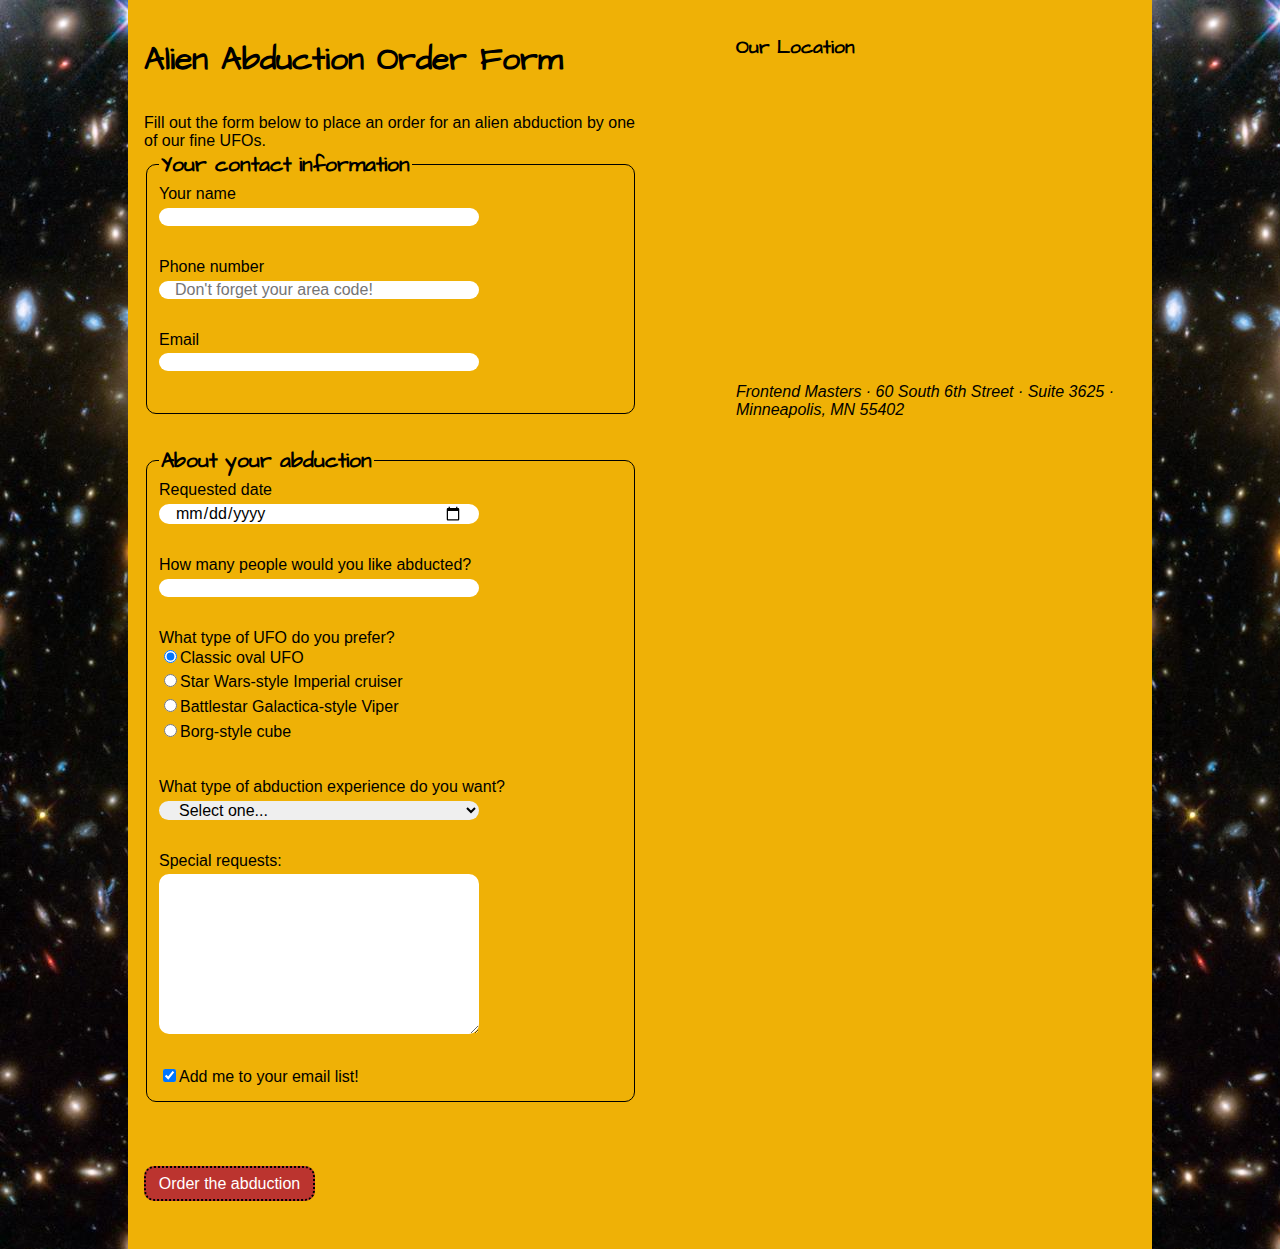
<file: 4-forms/begin/forms.html>
<!DOCTYPE html>
<html lang="en">
<head>
	<meta charset="UTF-8">
	<title>Alien Abduction Order Form</title>
	<link rel="preconnect" href="https://fonts.googleapis.com">
	<link rel="preconnect" href="https://fonts.gstatic.com" crossorigin>
	<link href="https://fonts.googleapis.com/css2?family=Architects+Daughter&display=swap" rel="stylesheet">
	<link href="css/forms.css" rel="stylesheet">	
</head>
<body>
	<div class="wrapper">
		<section>
			<h1>Alien Abduction Order Form</h1>
			<p>Fill out the form below to place an order for an alien abduction by one of our fine UFOs.</p>
		<form action="https://e3vwdl4bpd.execute-api.us-west-2.amazonaws.com/default/API2SES" method="post">
			<input type="hidden" name="send_to" value="i@kd57.ru">
			<fieldset>
				<legend>Your contact information</legend>
				<label for="name">Your name </label>
					<input type="text" id="name" name="name">
				<label for="phone">Phone number</label>
					<input type="tel" id="phone" name="phone" placeholder="Don't forget your area code!">
				<label for="email">Email </label>
					<input type="email" id="email" name="email">
			</fieldset>
			<fieldset>
				<legend>About your abduction </legend>
				<label for="date">Requested  date</label>
					<input type="date" id="date" name="date">
				<label for="qty">How many people would you like abducted?</label>
					<input type="number" id="qty" name="qty" min="1" max="10">
				<p>What type of UFO do you prefer?</p>
					<label>
						<input type="radio" name="ufotype" value="classic" checked>Classic oval UFO
					</label>
					<label>
						<input type="radio" name="ufotype" value="starwars">Star Wars-style Imperial cruiser</label>
					<label>
						<input type="radio" name="ufotype" value="viper">Battlestar Galactica-style Viper</label>
					<label>
						<input type="radio" name="ufotype" value="cube">Borg-style cube</label>
					

				<label for="abtype">What type of abduction experience do you want?</label>
					<select id="abtype" name="abtype">
						<option selected>Select one...</option>
						<option value="tour">Tour of the solar system</option>
						<option value="dinner">Alien dinner and discussion</option>
						<option value="dance">Alien dance lessons</option>
						<option value="whales">Whale watching</option>
					</select>
				<label for="comments">Special requests:</label>
				<textarea id="comments" name="comments"></textarea>
				<label>
					<input type="checkbox" value="subscribe" name="subscribe" id="subscribe" checked>Add me to your email list!
				</label>
			</fieldset>
			<button type="submit">Order the abduction</button>
		</form>
		</section>
		<aside>
			<h3>Our Location</h3>
			<iframe src="https://www.google.com/maps/embed?pb=!1m18!1m12!1m3!1d2822.318684836809!2d-93.27308128421141!3d44.97783687378443!2m3!1f0!2f0!3f0!3m2!1i1024!2i768!4f13.1!3m3!1m2!1s0x52b3329a75fc44b3%3A0xab6d15df00205abb!2s60%20South%206th%20St%2C%20Minneapolis%2C%20MN%2055402%2C%20USA!5e0!3m2!1sen!2sil!4v1664973644323!5m2!1sen!2sil" width="400" height="300" style="border:0;" allowfullscreen="" loading="lazy" referrerpolicy="no-referrer-when-downgrade"></iframe>
			<address>
				Frontend Masters &middot;
				60 South 6th Street &middot;
				Suite 3625 &middot;
				Minneapolis, MN 55402
			</address>
		</aside>
	</div>
	<script src="js/forms.js"></script>
</body>
</html>
</file>
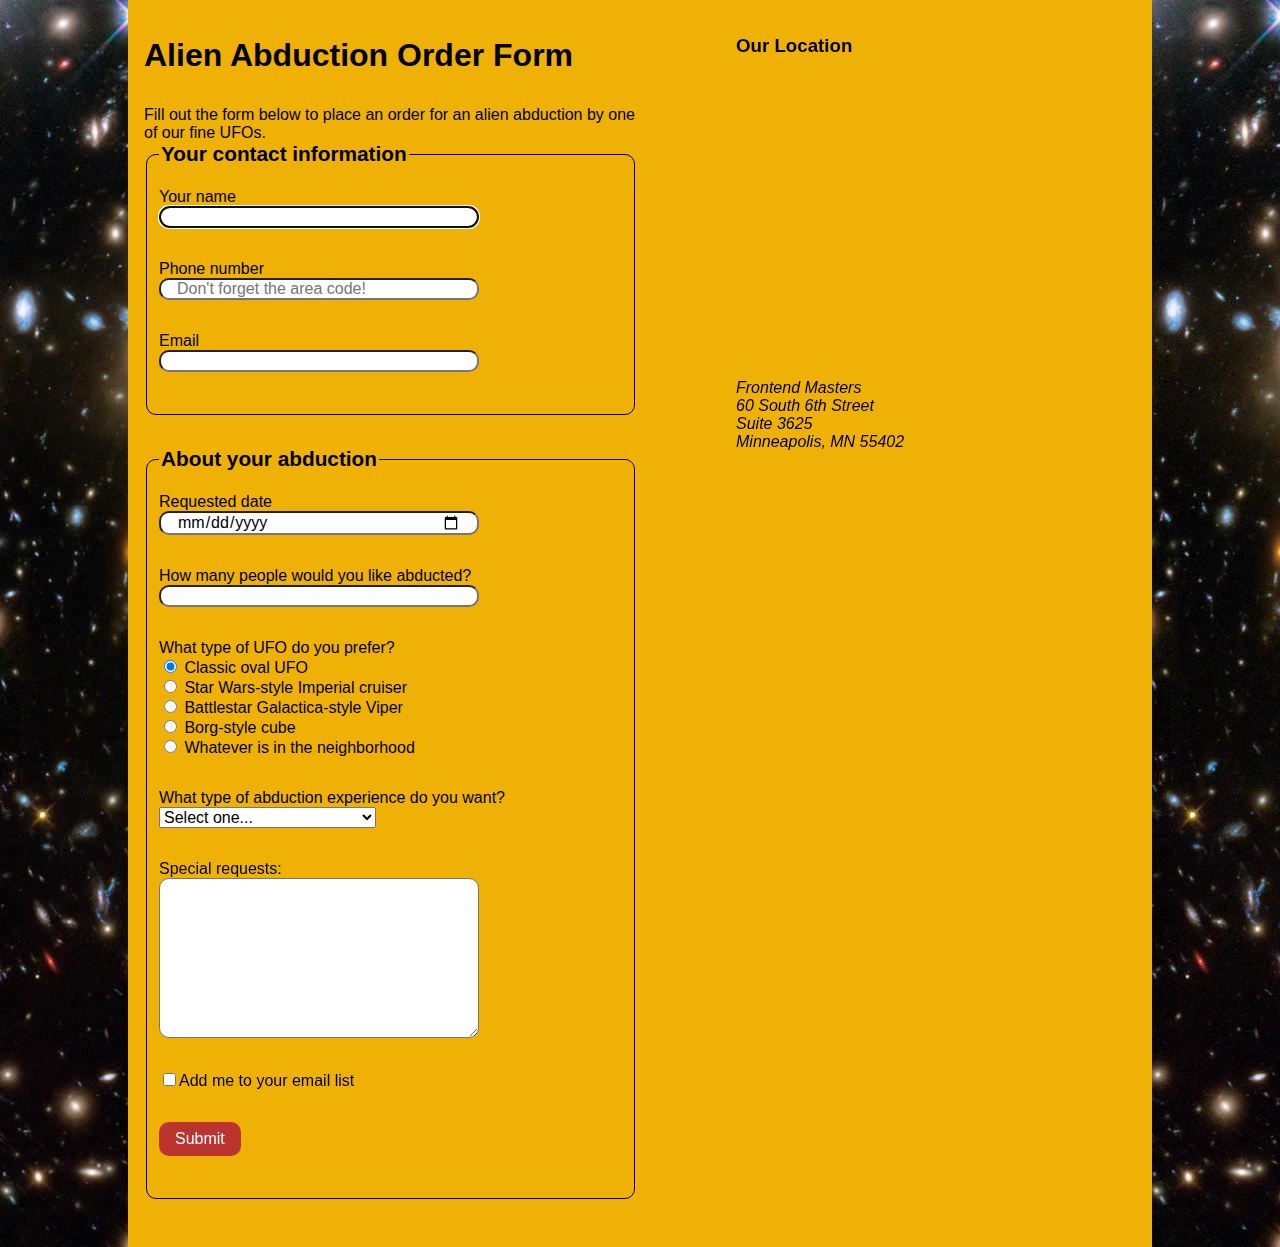
<file: 4-forms/end/forms-end.html>
<!DOCTYPE html>
<html lang="en">

<head>
	<meta charset="UTF-8">
	<title>Alien Abduction Order Form</title>
	<link href="css/forms-end.css" rel="stylesheet">
</head>

<body>
	<div class="wrapper">
		<section>
			<h1>Alien Abduction Order Form</h1>
			<p>Fill out the form below to place an order for an alien abduction by one of our fine UFOs.</p>
			<form method="POST" action="https://e3vwdl4bpd.execute-api.us-west-2.amazonaws.com/default/API2SES">
				<fieldset>
					<legend>Your contact information</legend>
					<label for="name">Your name </label>
					<input type="text" id="name" name="name" autofocus>
					<label for="phone">Phone number</label>
					<input type="tel" id="phone" name="phone" placeholder="Don't forget the area code!">
					<label for="email">Email</label>
					<input type="email" id="email" name="email">

				</fieldset>
				<fieldset>
					<legend>About your abduction </legend>
					<label for="date">Requested date</label>
					<input type="date" id="date" name="date">
					<label for="qty">How many people would you like abducted?</label>
					<input type="number" id="qty" name="qty" min="1" max="10">

					<p>What type of UFO do you prefer?</p>
					<label>
						<input type="radio" name="ufotype" value="classic" checked> Classic oval UFO
					</label>
					<label>
						<input type="radio" name="ufotype" value="starwars"> Star Wars-style Imperial cruiser
					</label>
					<label>
						<input type="radio" name="ufotype" value="galactica"> Battlestar Galactica-style Viper
					</label>
					<label>
						<input type="radio" name="ufotype" value="startrek"> Borg-style cube
					</label>
					<label>
						<input type="radio" name="ufotype" value="any"> Whatever is in the neighborhood
					</label>

					<label for="abtype">What type of abduction experience do you want?</label>
					<select id="abtype" name="abtype">
						<option selected>Select one...</option>
						<option value="tour">Tour of the solar system</option>
						<option value="dinner">Alien dinner and discussion</option>
						<option value="dance">Alien dance lessons</option>
						<option value="whales">Whale watching</option>
					</select>

					<label for="comments">Special requests:</label>
					<textarea id="comments" name="comments"></textarea>

					<label>
						<input id="subscribe" name="subscribe" type="checkbox" value="subscribe">Add me to your email list
					</label>
					<input id="send_to" type="hidden" name="send_to" value="yourEmailHere">
					<button type="submit">Submit</button>
				</fieldset>
			</form>

		</section>
		<aside>
			<h3>Our Location</h3>
			<iframe src="https://www.google.com/maps/embed?pb=!1m18!1m12!1m3!1d1411.1614370128507!2d-93.27191134226143!3d44.977751763344614!2m3!1f0!2f0!3f0!3m2!1i1024!2i768!4f13.1!3m3!1m2!1s0x52b3329a75fc44b3%3A0xab6d15df00205abb!2s60+South+6th+St%2C+Minneapolis%2C+MN+55402!5e0!3m2!1sen!2sus!4v1540308714418"
			 width="400" height="300" frameborder="0" style="border:0" allowfullscreen></iframe>
			<address>
				Frontend Masters <br>
				60 South 6th Street <br>
				Suite 3625 <br>
				Minneapolis, MN 55402
			</address>
		</aside>
	</div>
	<script src="js/forms.js"></script>
</body>

</html>
</file>
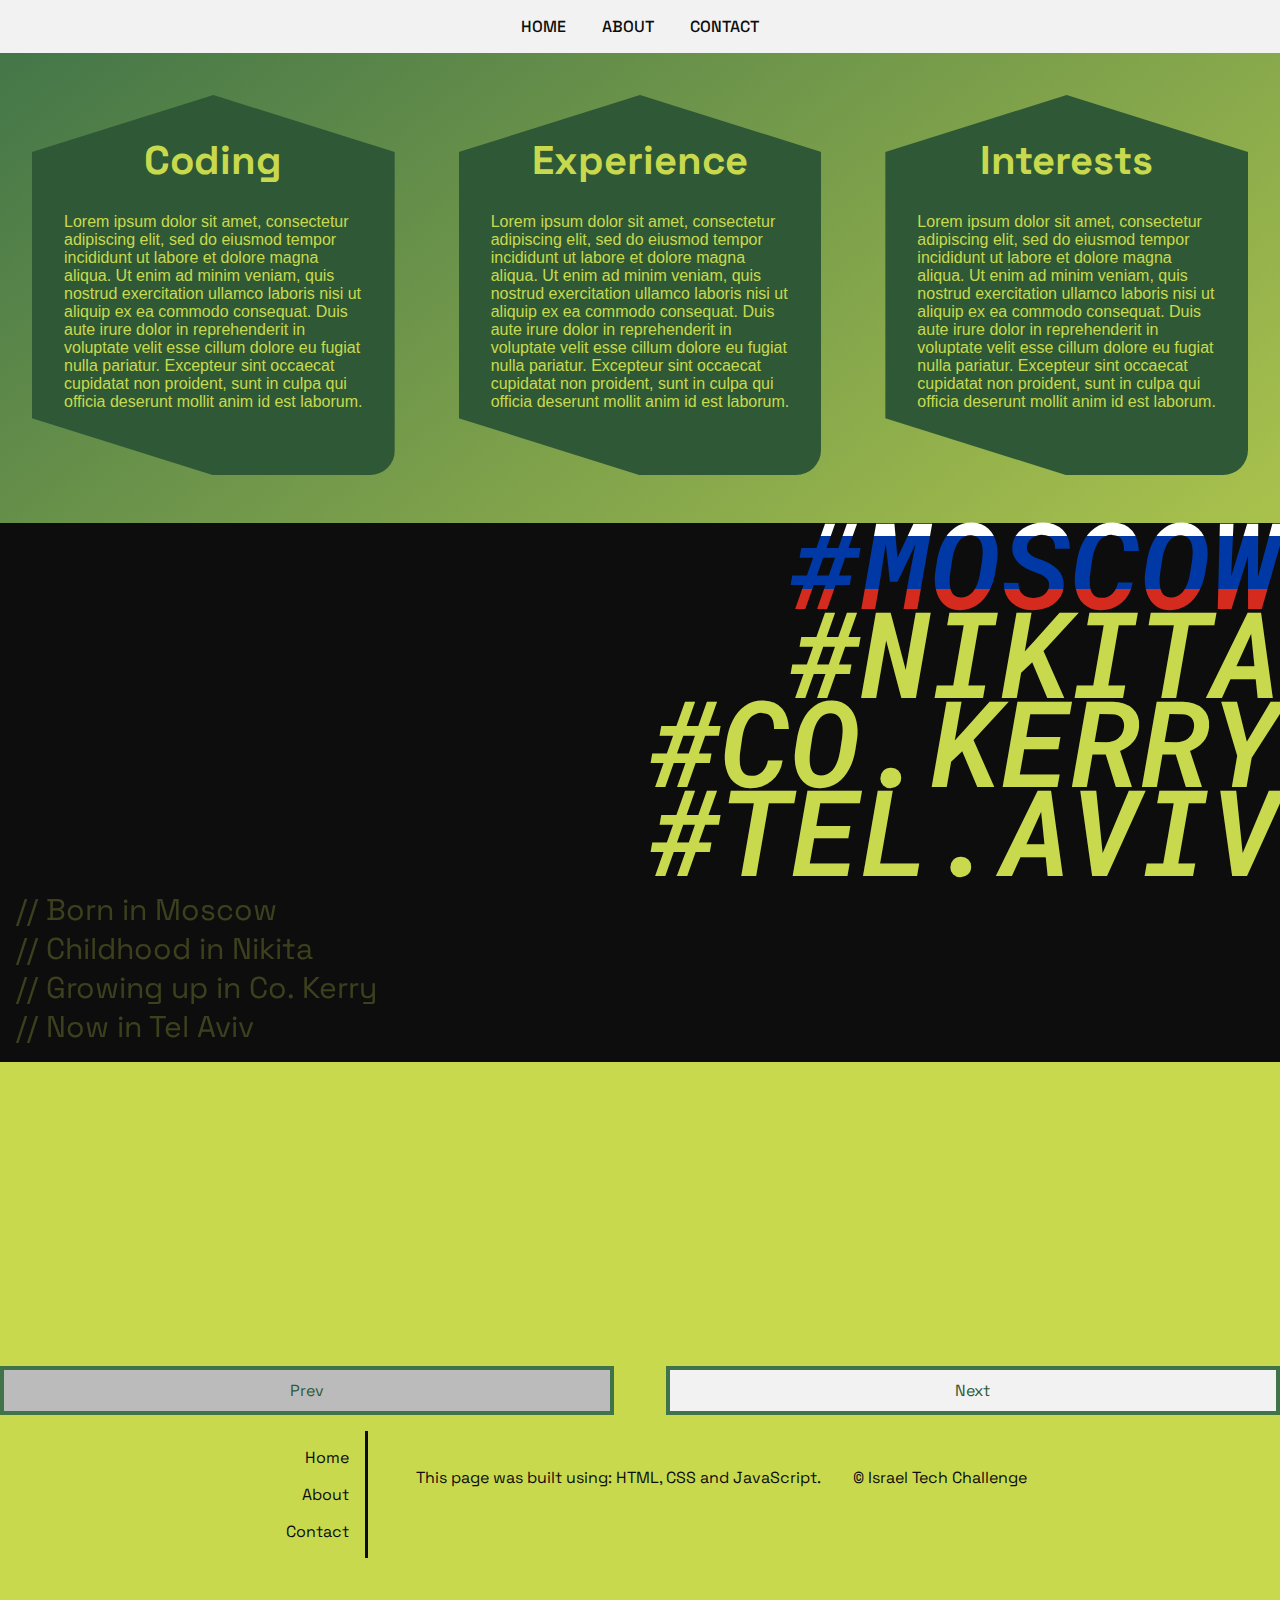
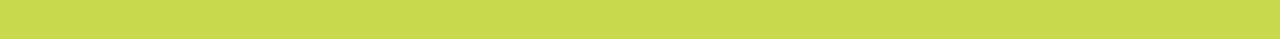
<file: Degtyar_Kirill_ITCPrecourse/pages/about.html>
<!DOCTYPE html>
<html lang="en">
<head>
    <meta charset="UTF-8">
    <meta http-equiv="X-UA-Compatible" content="IE=edge">
    <meta name="viewport" content="width=device-width, initial-scale=1.0">
    <title>About</title>
    <!-- Adding favicon -->
    <link rel="icon" type="image/x-icon" href="../images/favicon.ico">
    <!-- Adding fonts here -->
    <link rel="preconnect" href="https://fonts.googleapis.com">
    <link rel="preconnect" href="https://fonts.gstatic.com" crossorigin>
    <link href="https://fonts.googleapis.com/css2?family=Space+Grotesk:wght@300;400;500;600;700&display=swap" rel="stylesheet">
    <link href="https://fonts.googleapis.com/css2?family=Roboto+Mono:ital,wght@0,400;0,700;1,400;1,700&display=swap" rel="stylesheet">
    <!-- Adding my CSS styles -->
    <link href="../css/style.css" rel="stylesheet">
</head>
<body>
    <header>
        <nav>
          <ul>
            <li><a href="../index.html">Home</a></li>
            <li><a href="#">About</a></li>
            <li><a href="./contact.html">Contact</a></li>
          </ul>
        </nav>
    </header>
      <section class="about_me">
        <div>
            <h1>Coding</h1>
            <p>Lorem ipsum dolor sit amet, consectetur adipiscing elit, sed do eiusmod tempor incididunt ut labore et dolore magna aliqua. Ut enim ad minim veniam, quis nostrud exercitation ullamco laboris nisi ut aliquip ex ea commodo consequat. Duis aute irure dolor in reprehenderit in voluptate velit esse cillum dolore eu fugiat nulla pariatur. Excepteur sint occaecat cupidatat non proident, sunt in culpa qui officia deserunt mollit anim id est laborum.</p>
        </div>
        <div>
            <h1>Experience</h1>
            <p>Lorem ipsum dolor sit amet, consectetur adipiscing elit, sed do eiusmod tempor incididunt ut labore et dolore magna aliqua. Ut enim ad minim veniam, quis nostrud exercitation ullamco laboris nisi ut aliquip ex ea commodo consequat. Duis aute irure dolor in reprehenderit in voluptate velit esse cillum dolore eu fugiat nulla pariatur. Excepteur sint occaecat cupidatat non proident, sunt in culpa qui officia deserunt mollit anim id est laborum.</p>
        </div>
        <div>
            <h1>Interests</h1>
            <p>Lorem ipsum dolor sit amet, consectetur adipiscing elit, sed do eiusmod tempor incididunt ut labore et dolore magna aliqua. Ut enim ad minim veniam, quis nostrud exercitation ullamco laboris nisi ut aliquip ex ea commodo consequat. Duis aute irure dolor in reprehenderit in voluptate velit esse cillum dolore eu fugiat nulla pariatur. Excepteur sint occaecat cupidatat non proident, sunt in culpa qui officia deserunt mollit anim id est laborum.</p>
        </div>
      </section>
      <section class="about_me_map">
        <div class="map_wrapper"> <!-- map section container -->
            <div class="cities_list flex block" > <!-- list of cities container -->
                <ul class="map_places">
                    <li><p class="flag_items moscow">#MOSCOW</p></li>
                    <li><p class="flag_items">#NIKITA</p></li>              
                    <li><p class="flag_items">#CO.KERRY</p></li>
                    <li><p class="flag_items">#TEL.AVIV</p></li>
                </ul>   
            </div>
            <div class="map_places_info">
                <p>// Born in Moscow</p>
                <p>// Childhood in Nikita</p>
                <p>// Growing up in Co. Kerry</p>
                <p>// Now in Tel Aviv</p>
            </div>
            <div class="map_and_buttons">
                <div class="iframe_wrapper">
                    <iframe
                    class="map_frame" 
                    src="https://www.google.com/maps/embed?pb=!1m18!1m12!1m3!1d287628.52958117606!2d37.31488918325069!3d55.72205664904331!2m3!1f0!2f0!3f0!3m2!1i1024!2i768!4f13.1!3m3!1m2!1s0x46b54afc73d4b0c9%3A0x3d44d6cc5757cf4c!2sMoscow%2C%20Russia!5e0!3m2!1sen!2sil!4v1665183292679!5m2!1sen!2sil" 
                    width="600" 
                    height="300" 
                    style="border:0;" 
                    allowfullscreen="" 
                    loading="lazy" 
                    referrerpolicy="no-referrer-when-downgrade">
                    </iframe>
                </div>
                <div class="flex">
                    <button class="prev_button" disabled>Prev</button>
                    <button class="next_button">Next</button>
                </div>
            </div>
        </div>
        <div>

        </div>
      </section>
      <footer class="footer2">
        <div>
          <ul>
            <li><a href="../index.html">Home</a></li>
            <li><a href="#">About</a></li>
            <li><a href="./contact.html">Contact</a></li>
          </ul>
        </div>
        <div class="used_skills"></div>
        <div class="copyright">&#169; Israel Tech Challenge</div>
      </footer>
    <!-- <div>About Page</div> -->
    <script src="../js/maps.js"></script>
    <script src="../js/footer.js"></script>
    <script src="../js/additional.js"></script>
</body>
</html>
</file>
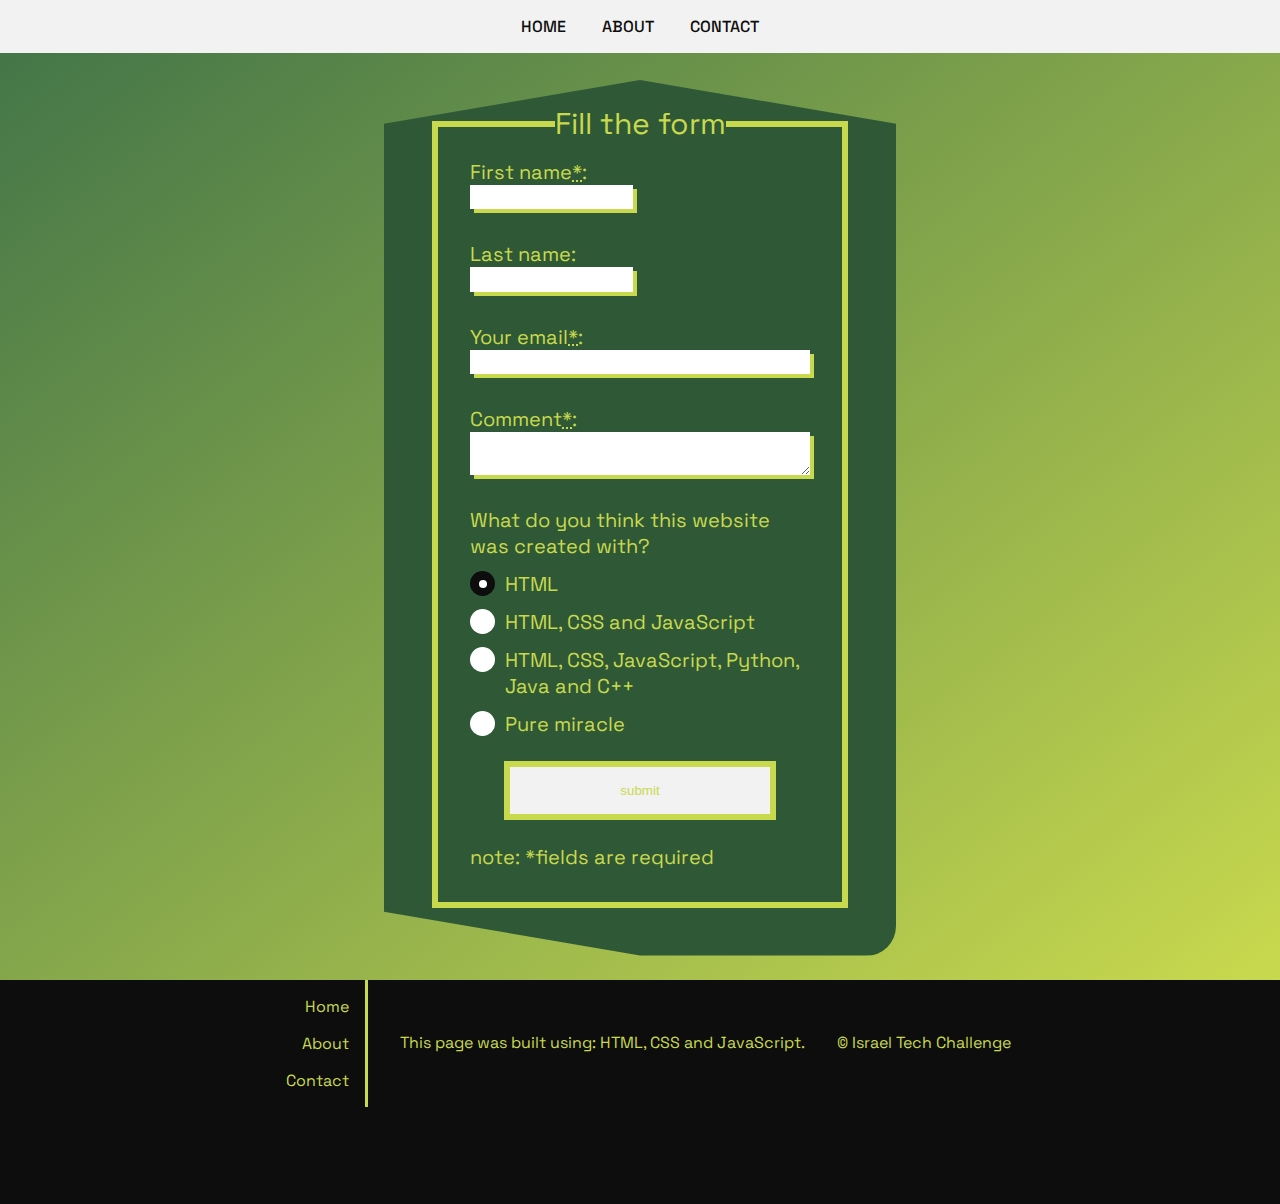
<file: Degtyar_Kirill_ITCPrecourse/pages/contact.html>
<!DOCTYPE html>
<html lang="en">
<head>
    <meta charset="UTF-8">
    <meta http-equiv="X-UA-Compatible" content="IE=edge">
    <meta name="viewport" content="width=device-width, initial-scale=1.0">
    <title>Contact</title>
    <!-- Adding favicon -->
    <link rel="icon" type="image/x-icon" href="../images/favicon.ico">
    <!-- Adding fonts here -->
    <link rel="preconnect" href="https://fonts.googleapis.com">
    <link rel="preconnect" href="https://fonts.gstatic.com" crossorigin>
    <link href="https://fonts.googleapis.com/css2?family=Space+Grotesk:wght@300;400;500;600;700&display=swap" rel="stylesheet">
    <!-- Adding my CSS styles -->
    <link href="../css/style.css" rel="stylesheet">
</head>
<body>
    <header>
        <nav>
          <ul>
            <li><a href="../index.html">Home</a></li>
            <li><a href="./about.html">About</a></li>
            <li><a href="#">Contact</a></li>
          </ul>
        </nav>
      </header>
      <section class="form_section">
        <form id="contact" action="https://formspree.io/f/xdojdnjr" method="POST">
        <fieldset>
            <legend>Fill the form</legend>
                <label for="first_name">First name<abbr title="This field is mandatory">*</abbr>:
                    <input type="text" id="first_name" name="first_name" required onkeyup="enableSubmit()">
                </label>
                <label for="last_name">Last name:
                    <input type="text" id="last_name" name="last_name">
                </label>
                <label for="email">Your email<abbr title="This field is mandatory">*</abbr>:
                    <input type="email" id="email" name="email" required onkeyup="enableSubmit()">
                </label>
                <label for="comment">Comment<abbr title="This field is mandatory">*</abbr>:
                    <textarea id="comment" name="comment" required onkeyup="enableSubmit()"></textarea>
                </label>
                <p>What do you think this website was created with?</p>
                <label class="button_container">HTML
                    <input type="radio" name="ufotype" value="oneItem" checked>
                    <span class="radio_button"></span>
                </label>
                <label class="button_container">HTML, CSS and JavaScript
                    <input type="radio" name="ufotype" value="threeItems">
                    <span class="radio_button"></span>
                </label>
                <label class="button_container">HTML, CSS, JavaScript, Python, Java and C++
                    <input type="radio" name="ufotype" value="sixItems">
                    <span class="radio_button"></span>
                </label>
                <label class="button_container">Pure miracle
                    <input type="radio" name="ufotype" value="miracle">
                    <span class="radio_button"></span>
                </label>
                <button id="submit" type="submit" value="Submit">submit</button>
                <p class="note">note: *fields are required</p>
        </fieldset>
        </form>
      </section>
      <footer>
        <div>
          <ul>
            <li><a href="#">Home</a></li>
            <li><a href="./pages/about.html">About</a></li>
            <li><a href="./pages/contact.html">Contact</a></li>
          </ul>
        </div>
        <div class="used_skills"></div>
        <div class="copyright">&#169; Israel Tech Challenge</div>
      </footer>
    <!-- <div>Contact Page</div> -->
    <script src="../js/formValidation.js"></script>
    <script src="../js/footer.js"></script>
    <script src="../js/additional.js"></script>
</body>
</html>
</file>
<file: 4-forms/begin/css/forms.css>
html {
  box-sizing: border-box;
}
*, *:before, *:after {
  box-sizing: inherit;
}
body {
	font-family: Arial, Helvetica, sans-serif;
	margin: 0;
	padding: 0;
	background-image: url(../img/galaxy.jpg);
}
h1, h3, legend {
	font-family: 'Architects Daughter', cursive;
}
.wrapper {
	width: 80%;
	margin: 0 auto;
	padding: 1em;
	display: flex;
	flex-flow: row nowrap;
	background-color: #efb106;
}
p, [for="abtype"] {
	margin-bottom: 0;
	margin-top: 2rem;
}
section {
	flex-basis: 57%;
	margin-right: 10%;
}
aside {
	flex-basis: 33%;
}
fieldset {
	border: 1px solid black;
	border-radius: 10px;
	margin-bottom: 2rem;
}
legend {
	font-weight: bold;
	font-size: 1.3rem;
	margin-top: 1.5rem;
	margin-bottom: 0;
	display: block;
}
label {
	display: block;
	padding-bottom: 0.3rem;
}
textarea {
	height: 10rem;
	padding: 1rem;
	width: 100%;
}
select {
	font-size: 1rem;
}
button {
	font-size: 1rem;
	margin: 2rem 0;
	background-color: #bb342f;
	color: white;
	border: 2px dotted black;
	padding: 0.4rem 0.8rem;
	border-radius: 10px;
}
button:hover {
	background-color: white;
	color: #bb342f;
}
input:not([type="radio"]):not([type="checkbox"]), textarea, select {
	display: block;
	margin-bottom: 2rem;
	width: 20rem;
	font-family: Arial, Helvetica, sans-serif;
	font-size: 1rem;
	padding: 0 1rem;
	border-radius: 10px;
	border: none;
}
[type="radio"] {
	border: 5px solid black;
}
</file>
<file: 4-forms/end/css/forms-end.css>
html {
  box-sizing: border-box;
}
*, *:before, *:after {
  box-sizing: inherit;
}
body {
	font-family: Arial, Helvetica, sans-serif;
	background-image: url(../img/galaxy.jpg);
	margin: 0;
	padding: 0;
}
.wrapper {
	width: 80%;
	margin: 0 auto;
	padding: 1em;
	background-color: #EFB106;
	display: flex;
	flex-flow: row nowrap;
}
section {
	flex-basis: 57%;
	margin-right: 10%;
}
aside {
	flex-basis: 33%;
}
p, [for="abtype"] {
	margin-bottom: 0;
	margin-top: 2rem;
}
fieldset, #abtype {
	margin-bottom: 2rem;
}
fieldset {
	border: 1px solid black;
	border-radius: 10px;
}
legend {
	font-weight: bold;
	font-size: 1.3rem;
	margin-top: 1.5rem;
	margin-bottom: 1rem;
	display: block;
}
label {
	display: block;
}
input:not([type="radio"]):not([type="checkbox"]), 
textarea {
	display: block;
	margin-bottom: 2rem;
	width: 20rem;
	font-family: Arial, Helvetica, sans-serif;
	font-size: 1em;
	border-radius: 10px;
	padding: 0 1rem;
}
textarea {
	height: 10rem;
	padding: 1rem;
}
select {
	font-size: 1rem;
}
button {
	margin: 2rem 0;
	background-color: #BB342F;
	color: white;
	border: none;
	font-size: 1rem;
	padding: 0.5rem 1rem;
	border-radius: 10px;
}
button:hover {
	background-color: #9A2B27;
}
</file>
<file: Degtyar_Kirill_ITCPrecourse/css/style.css>
* {
  box-sizing: border-box;
  margin: 0;
  padding: 0;
  border: 0;
}

/* colors: 2f5936 407348 C9D94E F2F2F2 0D0D0D */

body {
  /* background-image: linear-gradient(to Ttop, rgb(117, 132, 132), white); */
  background-image: linear-gradient(to bottom right, #407348, #C9D94E);
  font-family: Helvetica, sans-serif;
  color:#C9D94E;
  height: 100vh;
}

.flex {
  display: flex;
  justify-content:space-between;
  flex-flow: row nowrap;
}
.block {
  justify-content: right;
  flex-flow: column nowrap;
}

h1 {
  font-family: 'Space Grotesk', Helvetica, sans-serif;
  margin-bottom: 0.7rem;
}
.card h4 {
  font-family: 'Space Grotesk', Helvetica, sans-serif;
  font-weight: 300;
  border-top: 2px solid #C9D94E;
}

a {
  text-decoration: none;
}

/* navigation */
nav {
  margin-bottom: 1.5rem;
}
nav ul{
  list-style-type: none;
  display: block;
  text-align: center;
  position: fixed;
  top: 0;
  width: 100%;
  background-color: #F2F2F2;
  margin-bottom: 200px;
  z-index: 1;
}
nav ul li {
  display: inline-block;
  font-family: 'Space Grotesk', sans-serif;
  text-transform: uppercase;
  color: #0D0D0D;
  margin: 1rem;
}
nav ul li a {
  padding-bottom: 1.3rem;
  color:#0D0D0D;
  font-weight: 500;
}
nav ul li a:hover {
  background-color:#F2F2F2;
  font-weight: 700;
  border-top: 3px solid #0D0D0D;
}

/* card */
div.card ul {
  list-style-type: none;
  display: flex;
  flex-flow: row nowrap;
  justify-content: center;
}

div.card ul li {
  margin: 0.5rem;
}

ul li img {
  width: 50px;
  padding-top: 3px;
  /* filter below is done through https://codepen.io/sosuke/pen/Pjoqqp */
  filter: invert(89%) sepia(67%) saturate(6492%) hue-rotate(183deg) brightness(123%) contrast(90%);
}

div.card ul li:hover {
  background-color: #C9D94E;
  border-radius: 3px;
  clip-path: polygon(0% 25%, 0% 75%, 50% 100%, 100% 100%, 100% 25%, 50% 0%);
}

section {
  display: flex;
  justify-content: space-around;
  flex-flow: row nowrap;
}

.about_me {
  margin-top: 55px;
}
.profile-image {
  margin-bottom: 1.5rem;
}
.card {
  align-items: center;
  /* background-color: lightgray; */
  background-color: #2f5936;
  box-shadow: 5px 5px #C9D94E;
  transition: background-color 1s ease-out 100ms, border .5s ease-out 100ms, border-radius .5s ease-out 100ms;
  border-radius: 10px;
  border: 3px solid transparent;
  display: flex;
  flex-direction: column;
  justify-content: center;
  margin: 50px;
  padding: 50px;
}
.card:hover {
  background-color: #356e3e;
}
.card:hover:active {
  background-color: #15351a;
  border-radius: 25px;
  border: 3px solid #C9D94E;
}


.nav-item {
  align-self: flex-end;
  color: #3d6ded;
}

.page-wrapper {
  align-items: center;
  flex-direction: column;
  display: flex;
  justify-content: center;
}

.profile-image {
  border-radius: 50%;
  height: 180px;
  width: 180px;
}

/* footer */
footer {
  background-color: #0D0D0D;
  color: #C9D94E;
  display: flex;
  flex-wrap: row nowrap;
  justify-content: center;
  height: 14rem;
  width: 100%;
  vertical-align: middle;
  position: absolute;
}
footer ul {
  list-style-type: none;
  display: inline-block;
  text-align: right;
  margin: 0;
  border-right: 3px solid #C9D94E;
}
footer ul li {
  font-family: 'Space Grotesk', sans-serif;
  color: #C9D94E;
  margin: 1rem;
}
footer ul li a {
  color: #C9D94E;
}
footer ul li a:hover {
  color: #C9D94E;
  text-decoration: underline;
}
footer div {
  margin: 0 1rem;
  vertical-align: middle;
}
.used_skills, .copyright {
  margin-top: 3.25rem;
  font-family: 'Space Grotesk', sans-serif;
}
.footer2 {
  background-color: #C9D94E;
  color: #0D0D0D;
}
.footer2 ul {
  border-right: 3px solid #0D0D0D;
  color: #0D0D0D;
  margin: 1rem;
}
.footer2 ul li a {
  color: #0D0D0D;
}
.footer2 ul li a:hover {
  color: #0D0D0D;
}

/* about me */
.about_me div {
  margin: 2.5rem 2rem 3rem 2rem;
  background-color: #2f5936;
  border-radius: 25px;
  clip-path: polygon(0% 15%, 0% 85%, 50% 100%, 100% 100%, 100% 15%, 50% 0%);
}
.about_me h1 { 
  text-align: center;
  font-family: 'Space Grotesk', sans-serif;
  font-size: 40px;
  padding-top: 2.5rem;
}
.about_me p {
  padding: 1rem 2rem 4rem 2rem;
}

/* map */
.map_and_buttons {
  background-color:#C9D94E;
}
.map_wrapper {
  display: flex;
  flex-flow: row nowrap;
  justify-content: space-between;
  width: 100%;
  background-color: #0D0D0D;
}
.map_places {
  list-style-type: none;
  display: block;
  text-align: right;
  font-family: 'Roboto Mono', monospace;
  font-style: italic;
  font-weight: 600;
  font-size: 120px;
  border: 0;
  margin: 0;
  padding: 0;
}
.map_places {
  display: flex;
  flex-flow: column nowrap;
  justify-content: space-around;
  margin-top: -40px;
  margin-bottom: 35px;
}
.map_places p {
  margin-bottom: -70px;
}
.cities_list {
  height: 100%;
}
.map_places_info {
  padding: 1rem;
  display: flex;
  flex-flow: column nowrap;
  justify-content: space-around;
}
.map_places_info p {
  font-family: 'Space Grotesk', Helvetica, sans-serif;
  font-size: 30px;
  color: #C9D94E;
  opacity: 25%;
}
.iframe_wrapper {
  margin: 0;
  padding: 0;
  border: 0;
  -webkit-filter: grayscale(75%);
  filter: grayscale(75%);
}
.prev_button, .next_button {
  font-family: 'Space Grotesk', Helvetica, sans-serif;
  border: none;
  background-color: #F2F2F2;
  color: #2f5936;
  padding: 10px;
  text-align: center;
  text-decoration: none;
  display: inline-block;
  font-size: 16px;
  flex-basis: 48%;
  margin: 0;
  border: 4px solid #407348;
  transition-duration: 0.3s;
  cursor: pointer;
}
.prev_button:hover, .next_button:hover {
  background-color: #2f5936;
  color: #F2F2F2;
}
.prev_button:active, .next_button:hover:active {
  background-color: #0D0D0D;
  transform: translateY(4px);
}
.prev_button:disabled, .next_button:disabled {
  background-color: #bbbbbb;
  cursor: not-allowed;
}

/* flags */
.moscow {
  background-image: linear-gradient(
    to bottom, 
    #ffffff 33.333%, 
    #0039A6 33.333%,
    #0039A6 66.666%,
    #d52b1e 66.666%);
}
.nikita {
  background-image: linear-gradient(
    to bottom, 
    #005BBB, 50%,
    #FFD500 50%);
}
.cokerry {
  background-image: linear-gradient(
    to right, 
    #169B62 33.333%, 
    #ffffff 33.333%,
    #ffffff, 66.666%,
    #FF883E 66.666%);
}
.telaviv {
  background-image: linear-gradient(
    to bottom,
    #ffffff 30%,
    #0038B8 30%,
    #0038B8 44%,
    #ffffff 44%,
    #ffffff 60%,
    #0038B8 60%,
    #0038B8 75%,
    #ffffff 75%);
}
.moscow, .nikita, .cokerry, .telaviv {
  background-size: 100%;
  -webkit-background-clip: text;
  -moz-background-clip: text;
  -webkit-text-fill-color: transparent;
}

/* Form */
.form_section {
  display: flex;
  flex-flow: row nowrap;
  margin-top: 5rem;
}
form {
  flex-basis: 40%;
  background-color: #2f5936;
  border-radius: 30px;
  margin-bottom: 1.5rem;
  clip-path: polygon(0% 5%, 0% 95%, 50% 100%, 100% 100%, 100% 5%, 50% 0%);
}
fieldset {
	border: 6px solid #C9D94E;
  padding: 1rem 2rem 2rem 2rem;
  margin: 1.5rem 3rem 3rem 3rem;
}
legend {
  font-family: 'Space Grotesk', Helvetica, sans-serif;
  margin: auto;
  font-size: 30px;
}
label {
  display: block;
  font-family: 'Space Grotesk', Helvetica, sans-serif;
  font-size: 20px;
}
input:not([type="radio"]):not([type="checkbox"]), textarea {
  display: block;
	margin-bottom: 2rem;
	width: 100%;
	font-family: Arial, Helvetica, sans-serif;
	font-size: 1rem;
	padding: .2rem 1rem;
	border: none;
  box-shadow: 4px 4px #C9D94E;
}
textarea {
  width: 100%;
}
form p {
  font-family: 'Space Grotesk', Helvetica, sans-serif;
  margin: auto;
  font-size: 20px;
}
[for="first_name"], [for="last_name"] {
  display: inline-block;
  width: 48%;
}
[for="first_name"] {
  margin-right: 1rem;
}
[for="email"] {
  display: block;
}
[type="radio"] {
	border: 15px solid black;
}
.note {
  margin: auto;
}
form button {
  display: block;
  width: 80%;
  margin: 1.5rem auto;
  padding: 1rem;
  background-color: #407348;
	color: #C9D94E;
  border: 6px solid #C9D94E;
  cursor: pointer;
  transition-duration: 0.4s;
}
form button:disabled {
  cursor: not-allowed;
  background-color: #F2F2F2;
}
form button:hover {
  background-color: #F2F2F2;
	color: #407348;
}
form button:active {
  background-color: #0D0D0D;
	color: #C9D94E;
  transform: translateY(4px);
}
form button:disabled:hover {
  cursor: not-allowed;
  background-color: #F2F2F2;
  border: 6px solid red;
}

/* radio buttons */
.button_container {
  display: block;
  position: relative;
  padding-left: 35px;
  margin: 12px 0px;
  cursor: pointer;
  -webkit-user-select: none;
  -moz-user-select: none;
  -ms-user-select: none;
  user-select: none;
}
.button_container input {
  position: absolute;
  opacity: 0;
  cursor: pointer;
  height: 0;
  width: 0;
}
.radio_button {
  position: absolute;
  top: 0;
  left: 0;
  height: 25px;
  width: 25px;
  background-color: #fff;
  border-radius: 50%;
}
.button_container:hover input ~ .radio_button {
  background-color: #C9D94E;
}
.button_container input:checked ~ .radio_button {
  background-color: #0D0D0D;
}
.radio_button:after {
  content: "";
  position: absolute;
  display: none;
}
.button_container input:checked ~ .radio_button:after {
  display: block;
}
.button_container .radio_button:after {
  top: 9px;
  left: 9px;
  width: 8px;
  height: 8px;
  border-radius: 50%;
  background: white;
} 


/* styles for javaScript functions */
.flex_column {
  display: flex;
  flex-flow: column nowrap;
}
</file>
